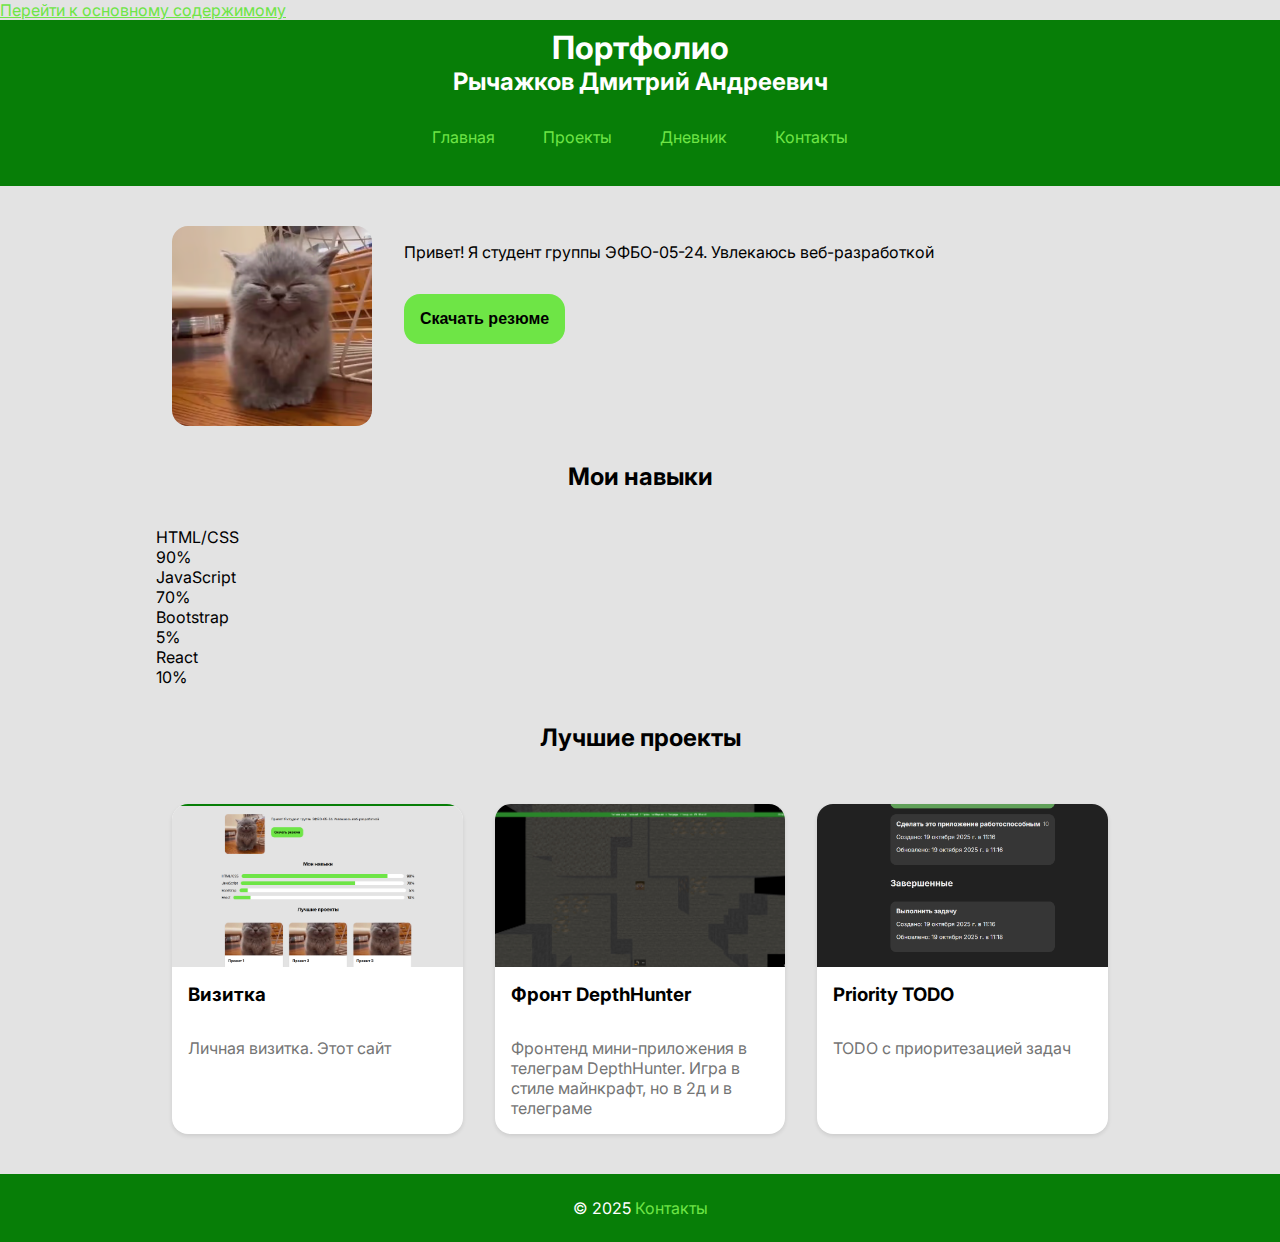
<file: index.html>
<!DOCTYPE html>
<html lang="ru">

<head>
    <meta charset="UTF-8">
    <meta name="viewport" content="width=device-width, initial-scale=1.0, viewport-fit=cover">
    <title>Главная | Портфолио</title>
    <meta name="description" content="Тестовое задание - портфолио студента">
    <link rel="stylesheet" href="./styles/styles.css">
    <script src="./scripts/index.js" defer></script>
</head>

<body>
    <a href="#main" class="skip-link">Перейти к основному содержимому</a>
    <header class="header">
        <div class="header__branding">
            <h1 class="logo">Портфолио</h1>
            <h2 class="name">Рычажков Дмитрий Андреевич</h2>
        </div>

        <nav class="header__nav" aria-label="Основная навигация">
            <ul class="menu">
                <li class="menu__item">
                    <a href="./index.html" class="menu__link" aria-current="page">Главная</a>
                </li>
                <li class="menu__item"><a href="./pages/projects.html" class="menu__link">Проекты</a></li>
                <li class="menu__item"><a href="./pages/diary.html" class="menu__link">Дневник</a></li>
                <li class="menu__item"><a href="./pages/contacts.html" class="menu__link">Контакты</a></li>
            </ul>
        </nav>
    </header>
    <main id="main">
        <section class="info">
            <picture>
                <source type="image/avif" srcset="./images/hero-300.avif" media="(min-width: 900px)">
                <source type="image/avif" srcset="./images/hero-200.avif" media="(min-width: 401px)">
                <source type="image/avif" srcset="./images/hero-150.avif" media="(max-width: 400px)">

                <source type="image/webp" srcset="./images/hero-300.webp" media="(min-width: 900px)">
                <source type="image/webp" srcset="./images/hero-200.webp" media="(min-width: 401px)">
                <source type="image/webp" srcset="./images/hero-150.webp" media="(max-width: 400px)">

                <img class="info__photo" srcset="./images/hero-150.jpg" alt="Фото" fetchpriority="high" width="300"
                    height="300">
            </picture>
            <div class="info__content">
                <p class="info__description">Привет! Я студент группы ЭФБО-05-24. Увлекаюсь веб-разработкой</p>
                <button class="info__resume" aria-label="Скачать резюме" role="button">Скачать резюме</button>
            </div>
        </section>
        <section class="skills" aria-labelledby="skills-heading">
            <h2 id="skills-heading">Мои навыки</h2>
            <div class="skills-container">
                <span class="skill__name">HTML/CSS</span>
                <div class="skill__progress">
                    <div class="progress__bar" style="width: 90%;"></div>
                </div>
                <div class="skill__percent">90%</div>
                <span class="skill__name">JavaScript</span>
                <div class="skill__progress">
                    <div class="progress__bar" style="width: 70%;"></div>
                </div>
                <div class="skill__percent">70%</div>
                <span class="skill__name">Bootstrap</span>
                <div class="skill__progress">
                    <div class="progress__bar" style="width: 5%;"></div>
                </div>
                <div class="skill__percent">5%</div>
                <span class="skill__name">React</span>
                <div class="skill__progress">
                    <div class="progress__bar" style="width: 10%;"></div>
                </div>
                <div class="skill__percent">10%</div>
            </div>
        </section>
        <section class="projects" aria-labelledby="projects-heading">
            <h2 id="projects-heading">Лучшие проекты</h2>
            <div class="projects__cards">
                <article class="project-card">
                    <picture>
                        <source srcset="./images/portfolio.png" type="image/png" media="(min-width: 1200px)">
                        <img class="project-card__image" src="./images/portfolio.png" alt="Визитка" loading="lazy">
                    </picture>
                    <h3 class="project-card__title">Визитка</h3>
                    <p class="project-card__description">Личная визитка. Этот сайт</p>
                </article>
                <article class="project-card">
                    <picture>
                        <source srcset="./images/depthhunter2.png" type="image/png" media="(min-width: 1200px)">
                        <img class="project-card__image" src="./images/depthhunter2.png" alt="DepthHunter"
                            loading="lazy">
                    </picture>
                    <h3 class="project-card__title">Фронт DepthHunter</h3>
                    <p class="project-card__description">Фронтенд мини-приложения в телеграм DepthHunter. Игра в стиле
                        майнкрафт, но в 2д и в телеграме</p>
                </article>
                <article class="project-card">
                    <picture>
                        <source srcset="./images/todo1.png" type="image/png" media="(min-width: 1200px)">
                        <img class="project-card__image" src="./images/todo1.png" alt="Priority TODO" loading="lazy">
                    </picture>
                    <h3 class="project-card__title">Priority TODO</h3>
                    <p class="project-card__description">TODO с приоритезацией задач</p>
                </article>
            </div>
        </section>
    </main>
    <footer class="footer">
        <p>&copy; 2025 <a href="./pages/contacts.html">Контакты</a></p>
    </footer>
</body>

</html>
</file>
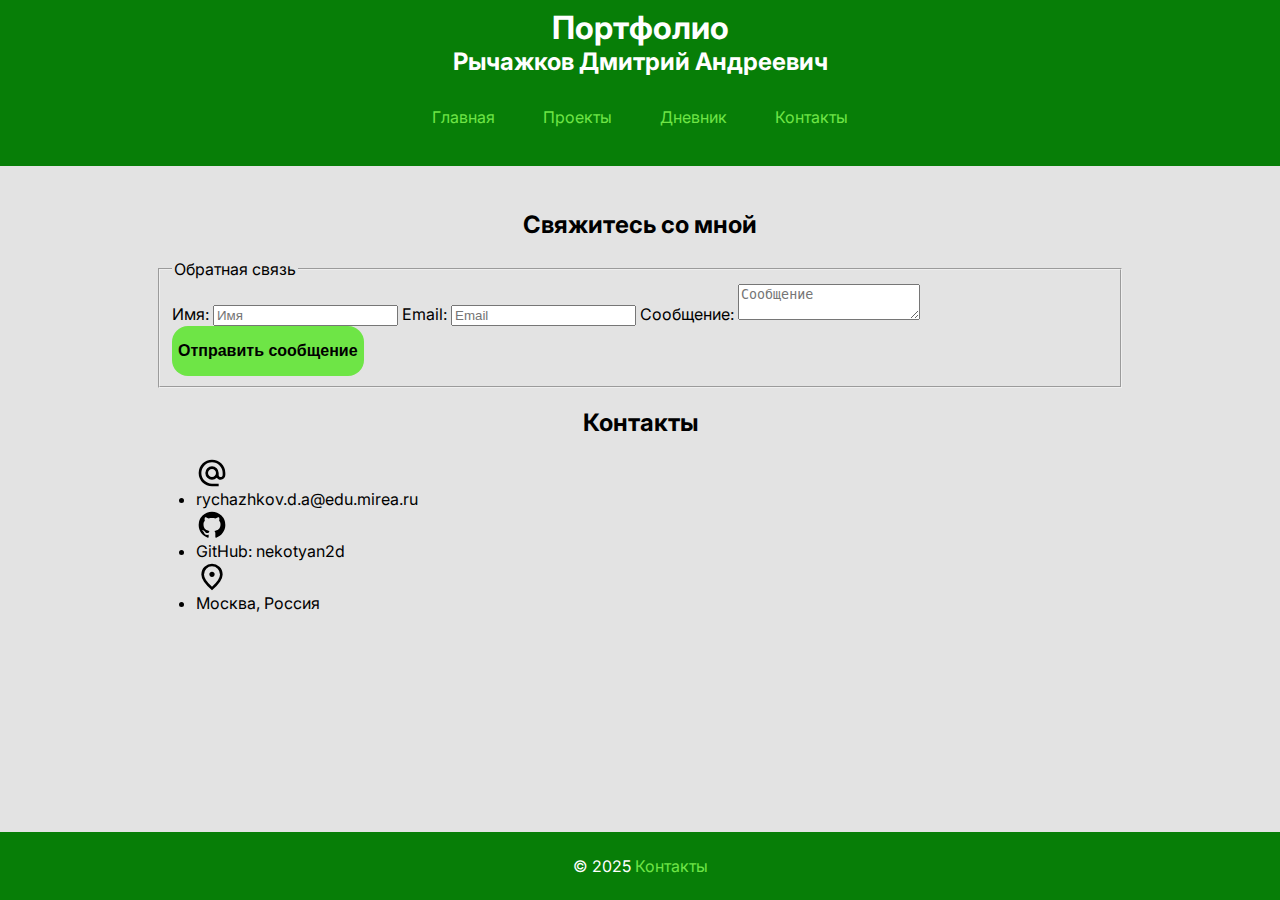
<file: pages/contacts.html>
<!DOCTYPE html>
<html lang="ru">

<head>
    <meta charset="UTF-8">
    <meta name="viewport" content="width=device-width, initial-scale=1.0">
    <title>Портфолио</title>
    <link rel="stylesheet" href="../styles/styles.css">
    <script src="../scripts/contacts.js" defer></script>
</head>

<body>
    <header class="header">
        <div class="header__branding">
            <h1 class="logo">Портфолио</h1>
            <h2 class="name">Рычажков Дмитрий Андреевич</h2>
        </div>

        <nav class="header__nav" aria-label="Основная навигация">
            <ul class="menu">
                <li class="menu__item">
                    <a href="../index.html" class="menu__link">Главная</a>
                </li>
                <li class="menu__item"><a href="./projects.html" class="menu__link">Проекты</a></li>
                <li class="menu__item"><a href="./diary.html" class="menu__link">Дневник</a></li>
                <li class="menu__item"><a href="./contacts.html" class="menu__link">Контакты</a></li>
            </ul>
        </nav>
    </header>
    <main>
        <section class="contact-me" aria-labelledby="contact-me-heading">
            <h2 id="contact-me-heading">Свяжитесь со мной</h2>
            <form class="contact-form">
                <fieldset class="contact-form">
                    <legend>Обратная связь</legend>
                    <label for="name">Имя:</label>
                    <input type="text" id="name" name="name" placeholder="Имя" aria-required="true" required>

                    <label for="email">Email:</label>
                    <input type="email" id="email" name="email" placeholder="Email" aria-required="true" required>

                    <label for="message">Сообщение:</label>
                    <textarea id="message" name="message" placeholder="Сообщение" aria-required="true"
                        required></textarea>

                    <button type="submit" role="button">Отправить сообщение</button>
                </fieldset>

            </form>
        </section>
        <section class="contacts" aria-labelledby="contacts-heading">
            <h2 id="contacts-heading">Контакты</h2>
            <ul class="contact-info">
                <li class="contact-info__item" tabindex="0"><img class="icon" src="../images/icons/email.svg" alt="">
                    rychazhkov.d.a@edu.mirea.ru</li>
                <li class="contact-info__item" tabindex="0"><img class="icon" src="../images/icons/github.svg"
                        alt="">GitHub:
                    nekotyan2d
                </li>
                <li class="contact-info__item" tabindex="0"><img class="icon" src="../images/icons/location.svg"
                        alt="">Москва,
                    Россия</li>
            </ul>
        </section>
    </main>
    <footer class="footer">
        <p>&copy; 2025 <a href="./pages/contacts.html">Контакты</a></p>
    </footer>
</body>

</html>
</file>
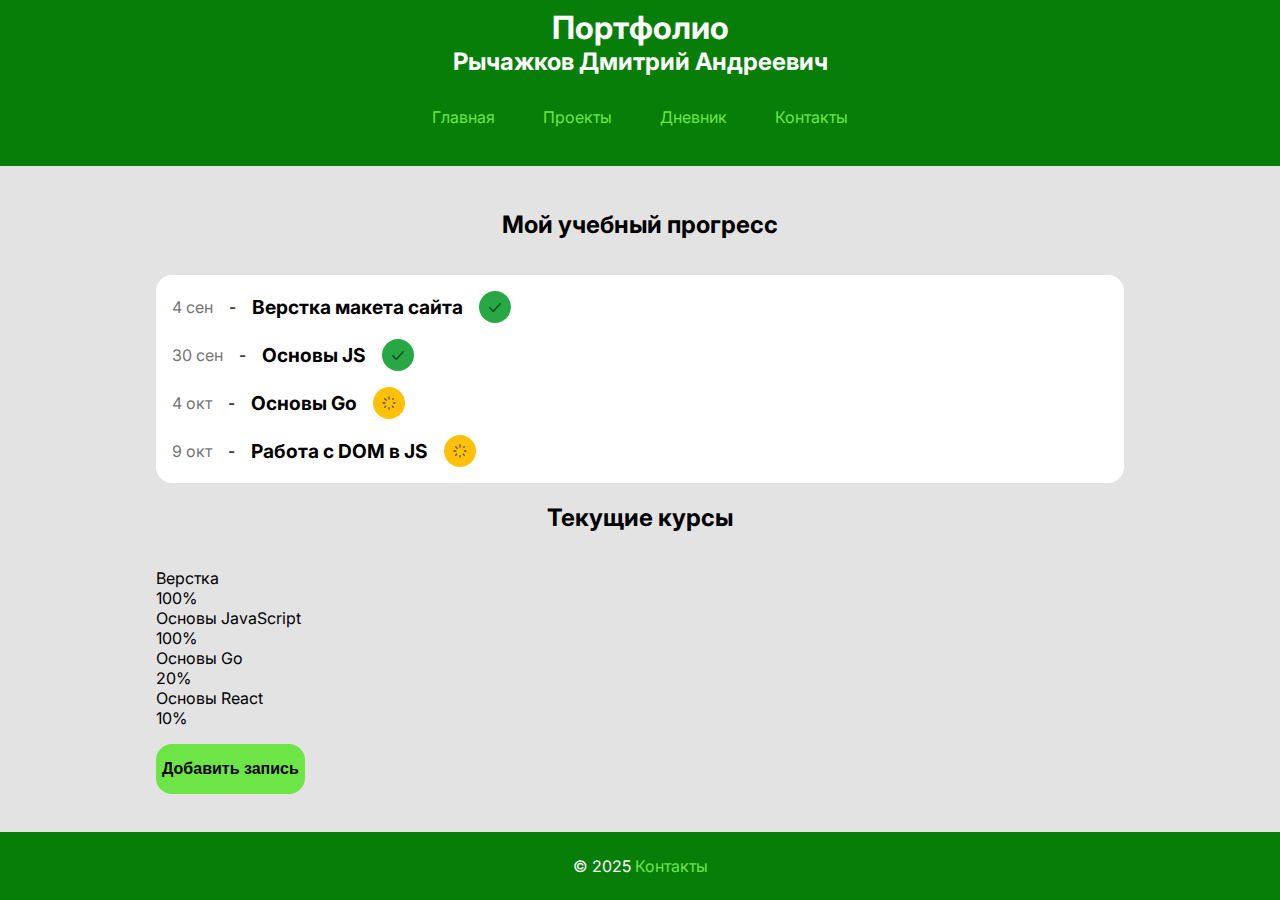
<file: pages/diary.html>
<!DOCTYPE html>
<html lang="ru">

<head>
    <meta charset="UTF-8">
    <meta name="viewport" content="width=device-width, initial-scale=1.0">
    <title>Дневник | Портфолио</title>
    <meta name="description" content="Тестовое задание - портфолио студента">
    <link rel="stylesheet" href="../styles/styles.css">
</head>

<body>
    <header class="header">
        <div class="header__branding">
            <h1 class="logo">Портфолио</h1>
            <h2 class="name">Рычажков Дмитрий Андреевич</h2>
        </div>

        <nav class="header__nav" aria-label="Основная навигация">
            <ul class="menu">
                <li class="menu__item">
                    <a href="../index.html" class="menu__link">Главная</a>
                </li>
                <li class="menu__item"><a href="./projects.html" class="menu__link">Проекты</a></li>
                <li class="menu__item"><a href="./diary.html" class="menu__link" aria-current="page">Дневник</a></li>
                <li class="menu__item"><a href="./contacts.html" class="menu__link">Контакты</a></li>
            </ul>
        </nav>
    </header>
    <main>
        <section class="my-progress" aria-labelledby="my-progress-heading">
            <h2 id="my-progress-heading">Мой учебный прогресс</h2>
            <div class="schedule" role="list">
                <div class="schedule__item schedule__item--completed" role="listitem">
                    <div class="schedule__date">4 сен</div>-
                    <div class="schedule__name">Верстка макета сайта</div>
                    <div class="schedule__status"></div>
                </div>
                <div class="schedule__item schedule__item--completed" role="listitem">
                    <div class="schedule__date">30 сен</div>-
                    <div class="schedule__name">Основы JS</div>
                    <div class="schedule__status"></div>
                </div>
                <div class="schedule__item schedule__item--in-progress" role="listitem">
                    <div class="schedule__date">4 окт</div>-
                    <div class="schedule__name">Основы Go</div>
                    <div class="schedule__status"></div>
                </div>
                <div class="schedule__item schedule__item--in-progress" role="listitem">
                    <div class="schedule__date">9 окт</div>-
                    <div class="schedule__name">Работа с DOM в JS</div>
                    <div class="schedule__status"></div>
                </div>
            </div>
        </section>
        <section class="courses" aria-labelledby="courses-heading">
            <h2 id="courses-heading">Текущие курсы</h2>
            <div class="courses-container">
                <span class="course__name">Верстка</span>
                <div class="course__progress">
                    <div class="progress__bar" style="width: 100%;"></div>
                </div>
                <div class="course__percent">100%</div>
                <span class="course__name">Основы JavaScript</span>
                <div class="course__progress">
                    <div class="progress__bar" style="width: 100%;"></div>
                </div>
                <div class="course__percent">100%</div>
                <span class="course__name">Основы Go</span>
                <div class="course__progress">
                    <div class="progress__bar" style="width: 20%;"></div>
                </div>
                <div class="course__percent">20%</div>
                <span class="course__name">Основы React</span>
                <div class="course__progress">
                    <div class="progress__bar" style="width: 10%;"></div>
                </div>
                <div class="course__percent">10%</div>
            </div>
            <button class="courses__new">Добавить запись</button>
        </section>
    </main>
    <footer class="footer">
        <p>&copy; 2025 <a href="./pages/contacts.html">Контакты</a></p>
    </footer>
</body>

</html>
</file>
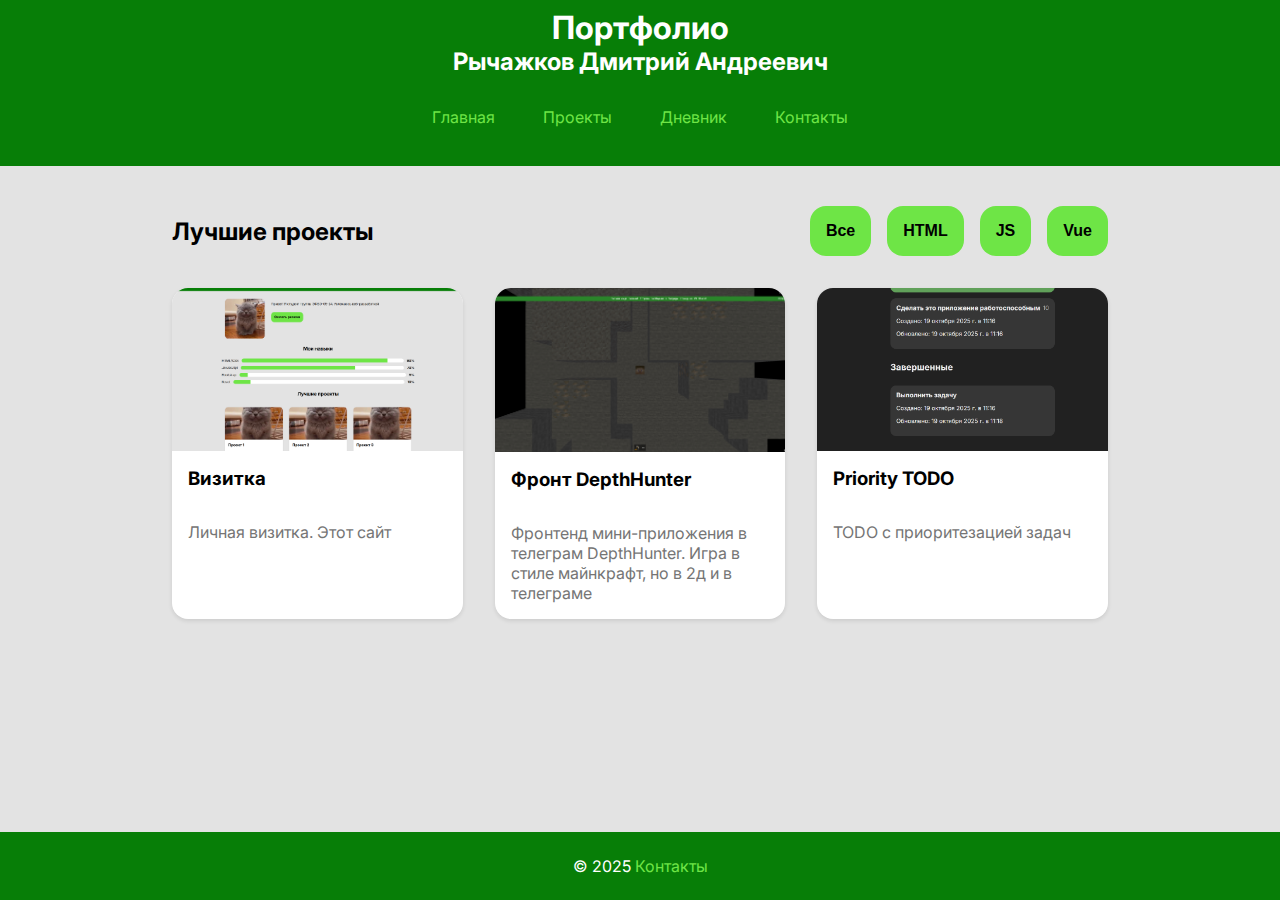
<file: pages/projects.html>
<!DOCTYPE html>
<html lang="ru">

<head>
    <meta charset="UTF-8">
    <meta name="viewport" content="width=device-width, initial-scale=1.0">
    <title>Проекты | Портфолио</title>
    <meta name="description" content="Тестовое задание - портфолио студента">
    <link rel="stylesheet" href="../styles/styles.css">
    <script src="../scripts/projects.js" defer></script>
</head>

<body>
    <header class="header">
        <div class="header__branding">
            <h1 class="logo">Портфолио</h1>
            <h2 class="name">Рычажков Дмитрий Андреевич</h2>
        </div>

        <nav class="header__nav" aria-label="Основная навигация">
            <ul class="menu">
                <li class="menu__item">
                    <a href="../index.html" class="menu__link">Главная</a>
                </li>
                <li class="menu__item"><a href="./projects.html" class="menu__link" aria-current="page">Проекты</a></li>
                <li class="menu__item"><a href="./diary.html" class="menu__link">Дневник</a></li>
                <li class="menu__item"><a href="./contacts.html" class="menu__link">Контакты</a></li>
            </ul>
        </nav>
    </header>
    <main>
        <section class="projects" aria-labelledby="projects-heading">
            <header class="projects__header">
                <h2 class="header__title" id="projects-heading">Лучшие проекты</h2>
                <div class="sorting" role="group" aria-label="Фильтр проектов">
                    <button class="sorting__btn" id="btnSortByAll" aria-pressed="true" role="button">Все</button>
                    <button class="sorting__btn" id="btnSortByHtml" aria-pressed="false" role="button">HTML</button>
                    <button class="sorting__btn" id="btnSortByJs" aria-pressed="false" role="button">JS</button>
                    <button class="sorting__btn" id="btnSortByVue" aria-pressed="false" role="button">Vue</button>
                </div>
                <div id="filter-status" aria-live="polite" class="filter-status"></div>
            </header>

            <div class="projects__cards">
                <article class="project-card" data-tag="html" tabindex="0">
                    <picture>
                        <source srcset="../images/portfolio.png" type="image/png" media="(min-width: 1200px)">
                        <img class="project-card__image" src="../images/portfolio-small.png" alt="Визитка"
                            loading="lazy">
                    </picture>
                    <h3 class="project-card__title">Визитка</h3>
                    <p class="project-card__description">Личная визитка. Этот сайт</p>
                </article>
                <article class="project-card" data-tag="js" tabindex="0">
                    <picture>
                        <source srcset="../images/depthhunter2.png" type="image/png" media="(min-width: 1200px)">
                        <img class="project-card__image" src="../images/depthhunter2-small.png" alt="DepthHunter"
                            loading="lazy">
                    </picture>
                    <h3 class="project-card__title">Фронт DepthHunter</h3>
                    <p class="project-card__description">Фронтенд мини-приложения в телеграм DepthHunter. Игра в стиле
                        майнкрафт, но в 2д и в телеграме</p>
                </article>
                <article class="project-card" data-tag="vue" tabindex="0">
                    <picture>
                        <source srcset="../images/todo1.png" type="image/png" media="(min-width: 1200px)">
                        <img class="project-card__image" src="../images/todo1.png" alt="Priority TODO" loading="lazy">
                    </picture>
                    <h3 class="project-card__title">Priority TODO</h3>
                    <p class="project-card__description">TODO с приоритезацией задач</p>
                </article>
            </div>
        </section>
    </main>
    <footer class="footer">
        <p>&copy; 2025 <a href="./pages/contacts.html">Контакты</a></p>
    </footer>
</body>

</html>
</file>
<file: styles/styles.css>
@import "variables.css";
@import url("https://fonts.googleapis.com/css2?family=Inter:wght@100..900&display=swap");

html,
body {
    margin: 0;
    font-family: "Inter", sans-serif;
    background-color: var(--color-bg);
    color: var(--color-text);
    height: 100vh;
    height: 100dvh;
    display: flex;
    flex-direction: column;
}

* {
    box-sizing: border-box;
    transition: 0.2s background-color, 0.2s padding;
}

a {
    color: var(--color-primary);
    text-decoration: none;

    &:hover {
        text-decoration: underline;
    }
}

button {
    cursor: pointer;
    background-color: var(--color-btn-bg);
    color: var(--color-btn-text);
    border: none;
    border-radius: var(--border-radius);
    height: 50px;
    font-size: 1rem;
    font-weight: bold;

    &:hover {
        background-color: var(--color-btn-bg-hover);
    }
}

img {
    display: block;
    max-width: 100%;
}

section > h2 {
    text-align: center;
}

.header {
    background-color: var(--color-header-bg);
    padding: var(--padding-small);
    color: var(--color-header-text);
    text-align: center;

    .header__branding,
    .header__nav {
        max-width: 1000px;
        width: 100%;
        margin: 0 auto;
    }

    .header__branding {
        h1,
        h2 {
            margin: 0;
        }
    }

    .header__nav {
        margin: 0 auto;

        .menu {
            list-style-type: none;
            padding: 0;
            display: flex;
            justify-content: center;
            gap: var(--gap);

            .menu__item {
                display: flex;
                align-items: center;
                justify-content: center;
                color: var(--color-primary);
                border-radius: var(--border-radius);

                &:hover {
                    color: var(--color-header-bg);
                    background-color: var(--color-primary);
                }

                .menu__link {
                    color: inherit;
                    height: 50px;
                    text-decoration: none;
                    display: flex;
                    align-items: center;
                    padding: var(--padding-small) var(--padding-normal);
                }
            }
        }
    }
}

main {
    max-width: 1000px;
    width: 100%;
    margin: 0 auto;
    padding: var(--padding-large) var(--padding-normal);
    flex: 1;
}

.footer {
    background-color: var(--color-header-bg);
    color: var(--color-header-text);
    text-align: center;
    padding: var(--padding-small);
}

.info {
    display: flex;
    gap: var(--gap-large);
    padding: var(--padding-normal);

    .info__photo {
        border-radius: var(--border-radius);
        width: 200px;
        height: 200px;
    }

    .info__content {
        display: flex;
        flex-direction: column;
        gap: var(--gap);
        flex: 1;

        .info__description {
        }

        .info__resume {
            width: fit-content;
            padding: 0 var(--padding-normal);
        }
    }
}

.skills,
.courses {
    display: flex;
    flex-direction: column;
    gap: var(--gap);

    .skill,
    .course {
        display: flex;
        align-items: center;
        gap: var(--gap);

        .skill__progress,
        .course__progress {
            flex: 1;
            height: 20px;
            background-color: var(--color-bg-secondary);
            border-radius: var(--border-radius);
            overflow: hidden;

            .progress__bar {
                background-color: var(--color-primary);
                height: inherit;
            }
        }

        .skill__percent,
        .course__percent {
            font-weight: bold;
        }
    }
}

.projects {
    display: flex;
    flex-direction: column;
    gap: var(--gap-large);
    padding: var(--padding-normal);

    .projects__header {
        display: flex;
        align-items: center;

        .header__title {
            flex: 1;
            margin: 0;
        }

        .sorting {
            display: flex;
            gap: var(--gap);
            overflow-x: auto;

            .sorting__btn {
                padding: 0 var(--padding-normal);
            }
        }
    }

    .projects__cards {
        display: grid;
        grid-template-columns: repeat(auto-fit, minmax(250px, 1fr));
        gap: var(--gap-large);

        .project-card {
            background-color: var(--color-bg-secondary);
            border-radius: var(--border-radius);
            box-shadow: 0 2px 4px rgba(0, 0, 0, 0.1);

            .project-card__image {
                width: 100%;
                border-radius: var(--border-radius) var(--border-radius) 0 0;
                aspect-ratio: 16 / 9;
                object-fit: cover;
            }

            .project-card__title {
                margin: 0;
                padding: var(--padding-normal);
            }

            .project-card__description {
                color: var(--color-text-secondary);
                padding: 0 var(--padding-normal);
            }
        }
    }
}

.project-modal {
    border: none;
    border-radius: var(--border-radius);
    display: flex;
    flex-direction: column;
    gap: var(--gap);
    padding: var(--padding-normal);
    background-color: var(--color-bg-secondary);
    animation: modal 0.2s ease-in-out;

    &::backdrop {
        background-color: rgba(0, 0, 0, 0.5);
        animation: modal-backdrop 0.2s ease;
    }

    .project-modal__header {
        display: flex;

        .project-modal__title {
            flex: 1;
            margin: 0;
        }

        .project-modal__close {
            background-color: transparent;
            border: none;
            outline: none;
        }
    }

    .project-modal__tags {
        display: flex;
        gap: var(--gap-small);
        flex-wrap: wrap;

        .project-modal__tag {
            background-color: var(--color-primary);
            padding: var(--padding-small) var(--padding-normal);
            border-radius: var(--border-radius);
            font-size: 0.9rem;
        }
    }

    .project-modal__screenshots {
        display: flex;
        flex-direction: column;
        gap: var(--gap);

        .screenshot {
            border-radius: var(--border-radius);
            height: 200px;
            aspect-ratio: 16 / 9;
            object-fit: cover;
        }
    }
}

@keyframes modal {
    0% {
        transform: scale(0);
        opacity: 0;
    }
    100% {
        transform: scale(1);
        opacity: 1;
    }
}

@keyframes modal-backdrop {
    0% {
        opacity: 0;
    }
    100% {
        opacity: 1;
    }
}

.my-progress {
    display: flex;
    flex-direction: column;
    gap: var(--gap);

    .schedule {
        display: flex;
        flex-direction: column;
        gap: var(--gap);
        background-color: var(--color-bg-secondary);
        padding: var(--padding-normal);
        border-radius: var(--border-radius);

        .schedule__item {
            display: flex;
            align-items: center;
            gap: var(--gap);

            .schedule__date {
                color: var(--color-text-secondary);
            }

            .schedule__name {
                font-weight: bold;
                font-size: 1.2rem;
            }

            .schedule__status {
                border-radius: var(--border-radius);
                width: 32px;
                height: 32px;
                background-repeat: no-repeat;
                background-position: center;
            }
        }

        .schedule__item--completed {
            .schedule__status {
                background-color: var(--color-success);
                background-image: url("data:image/svg+xml,%3Csvg xmlns='http://www.w3.org/2000/svg' width='1em' height='1em' viewBox='0 0 16 16'%3E%3C!-- Icon from Charm Icons by Jay Newey - https://github.com/jaynewey/charm-icons/blob/main/LICENSE --%3E%3Cpolyline fill='none' stroke='%230b4e1b' stroke-linecap='round' stroke-linejoin='round' stroke-width='1.5' points='2.75 8.75 6.25 12.25 13.25 4.75'/%3E%3C/svg%3E");
            }
        }

        .schedule__item--in-progress {
            .schedule__status {
                background-color: var(--color-warning);
                background-image: url("data:image/svg+xml,%3Csvg xmlns='http://www.w3.org/2000/svg' width='1em' height='1em' viewBox='0 0 24 24'%3E%3C!-- Icon from Lets Icons by Leonid Tsvetkov - https://creativecommons.org/licenses/by/4.0/ --%3E%3Cpath fill='none' stroke='%235f4b0f' stroke-linecap='round' stroke-linejoin='round' stroke-width='2' d='M12 6V3m0 18v-2m7-7h2M3 12h3m11.657-5.657l.707-.707M5.636 18.364L7.05 16.95m9.9 0l1.414 1.414M5.636 5.636l2.121 2.121'/%3E%3C/svg%3E");
            }
        }
    }
}

.courses {
    .courses__new {
        width: fit-content;
    }
}

@media screen and (max-width: 500px) {
    .header .header__nav .menu {
        flex-direction: column;
        gap: var(--gap-small);
    }

    .projects .projects__header {
        flex-direction: column;
        align-items: flex-start;
        gap: var(--gap);
    }
}
</file>
